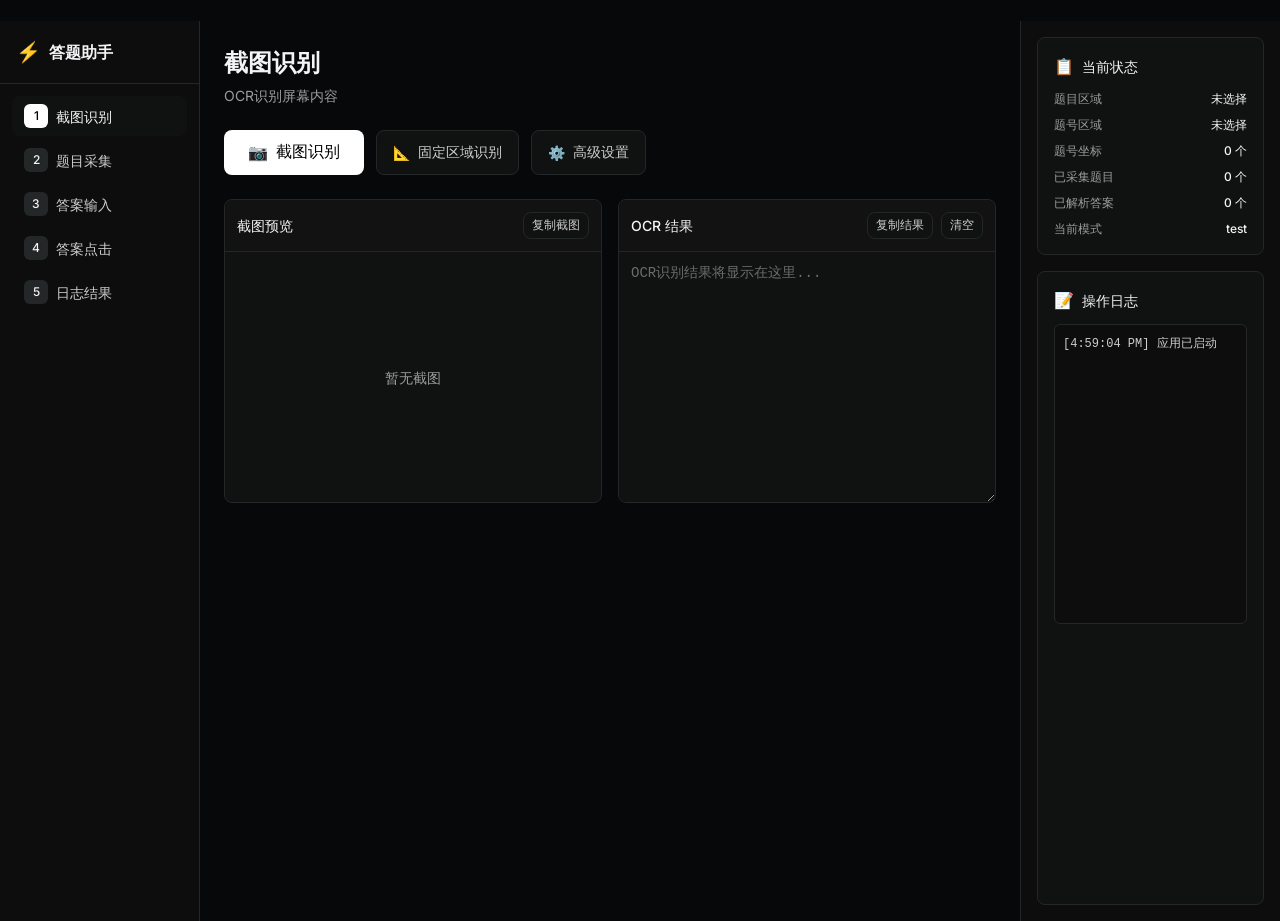
<file: webui/index.html>
﻿﻿﻿﻿﻿﻿﻿﻿﻿﻿﻿﻿﻿﻿﻿﻿﻿﻿﻿<!DOCTYPE html>
<html lang="zh-CN">
<head>
    <meta charset="UTF-8">
    <meta name="viewport" content="width=device-width, initial-scale=1.0">
    <title>答题助手</title>
    <link rel="stylesheet" href="style.css">
    <link rel="preconnect" href="https://fonts.googleapis.com">
    <link rel="preconnect" href="https://fonts.gstatic.com" crossorigin>
    <link href="https://fonts.googleapis.com/css2?family=Inter:wght@400;500;600&display=swap" rel="stylesheet">
</head>
<body>
    <div class="app-container">
        <!-- 左侧导航 -->
        <aside class="sidebar">
            <div class="logo">
                <span class="logo-icon">⚡</span>
                <span class="logo-text">答题助手</span>
            </div>
            <nav class="nav-steps">
                <div class="nav-step active" data-step="1">
                    <span class="step-num">1</span>
                    <span class="step-label">截图识别</span>
                </div>
                <div class="nav-step" data-step="2">
                    <span class="step-num">2</span>
                    <span class="step-label">题目采集</span>
                </div>
                <div class="nav-step" data-step="3">
                    <span class="step-num">3</span>
                    <span class="step-label">答案输入</span>
                </div>
                <div class="nav-step" data-step="4">
                    <span class="step-num">4</span>
                    <span class="step-label">答案点击</span>
                </div>
                <div class="nav-step" data-step="5">
                    <span class="step-num">5</span>
                    <span class="step-label">日志结果</span>
                </div>
            </nav>
        </aside>

        <!-- 主内容区 -->
        <main class="main-content">
            <!-- 步骤1: 截图识别 -->
            <div class="step-content" data-step="1">
                <div class="content-header">
                    <h1>截图识别</h1>
                    <p class="subtitle">OCR识别屏幕内容</p>
                </div>
                
                <div class="ocr-actions">
                    <button class="btn btn-primary btn-large" id="btnCaptureOCR">
                        <span class="btn-icon">📷</span>
                        截图识别
                    </button>
                    <button class="btn btn-secondary" id="btnFixedRegionOCR">
                        <span class="btn-icon">📐</span>
                        固定区域识别
                    </button>
                    <button class="btn btn-secondary" id="btnAdvancedSettings">
                        <span class="btn-icon">⚙️</span>
                        高级设置
                    </button>
                </div>
                
                <div class="advanced-panel" id="advancedPanel" style="display: none;">
                    <div class="panel-header">
                        <span>OCR 设置</span>
                        <button class="btn-close" id="btnCloseAdvanced">&times;</button>
                    </div>
                    <div class="panel-content">
                        <div class="form-group">
                            <label>截图识别 OCR</label>
                            <select class="select-input" id="ocrBackend">
                                <option value="auto" selected>自动选择</option>
                                <option value="rapidocr-onnxruntime">RapidOCR (ONNX)</option>
                                <option value="rapidocr-openvino">RapidOCR (OpenVINO)</option>
                                <option value="windows-ocr">Windows OCR</option>
                            </select>
                        </div>
                        <div class="form-row">
                            <div class="form-group">
                                <label>正文 OCR</label>
                                <select class="select-input" id="textOcrBackend">
                                    <option value="auto" selected>自动选择</option>
                                    <option value="rapidocr-onnxruntime">RapidOCR (ONNX)</option>
                                    <option value="rapidocr-openvino">RapidOCR (OpenVINO)</option>
                                    <option value="windows-ocr">Windows OCR</option>
                                </select>
                            </div>
                            <div class="form-group">
                                <label>题号 OCR</label>
                                <select class="select-input" id="numberOcrBackend">
                                    <option value="auto" selected>自动选择</option>
                                    <option value="rapidocr-onnxruntime">RapidOCR (ONNX)</option>
                                    <option value="rapidocr-openvino">RapidOCR (OpenVINO)</option>
                                    <option value="windows-ocr">Windows OCR</option>
                                </select>
                            </div>
                        </div>
                        <div class="form-row">
                            <div class="form-group">
                                <label>选项 OCR</label>
                                <select class="select-input" id="optionOcrBackend">
                                    <option value="auto" selected>自动选择</option>
                                    <option value="rapidocr-onnxruntime">RapidOCR (ONNX)</option>
                                    <option value="rapidocr-openvino">RapidOCR (OpenVINO)</option>
                                    <option value="windows-ocr">Windows OCR</option>
                                </select>
                            </div>
                            <div class="form-group">
                                <label>解析 OCR</label>
                                <select class="select-input" id="parseOcrBackend">
                                    <option value="auto" selected>自动选择</option>
                                    <option value="rapidocr-onnxruntime">RapidOCR (ONNX)</option>
                                    <option value="rapidocr-openvino">RapidOCR (OpenVINO)</option>
                                    <option value="windows-ocr">Windows OCR</option>
                                </select>
                            </div>
                        </div>
                    </div>
                </div>
                
                <div class="ocr-result-section">
                    <div class="screenshot-preview">
                        <div class="preview-header">
                            <span class="preview-title">截图预览</span>
                            <button class="btn btn-secondary btn-sm" id="btnCopyScreenshot">复制截图</button>
                        </div>
                        <div class="preview-area" id="screenshotPreview">
                            <img id="screenshotPreviewImg" style="max-width: 100%; max-height: 100%; display: none;" />
                            <div class="preview-placeholder" id="screenshotPlaceholder">
                                <span>暂无截图</span>
                            </div>
                        </div>
                    </div>

                    <!-- Step 1 进度条 -->
                    <div id="singleOcrProgress" class="progress-container" style="display: none; margin-bottom: var(--spacing-md);">
                        <div class="progress-bar">
                            <div id="singleOcrProgressFill" class="progress-fill" style="width: 0%; background: var(--color-accent-blue);"></div>
                        </div>
                        <div id="singleOcrProgressText" class="progress-text" style="font-size: var(--font-size-xs); color: var(--color-mute); margin-top: var(--spacing-xs);">正在初始化引擎...</div>
                    </div>

                    <div class="ocr-output">
                        <div class="output-header">
                            <span class="output-title">OCR 结果</span>
                            <div class="output-actions">
                                <button class="btn btn-secondary btn-sm" id="btnCopyResult">复制结果</button>
                                <button class="btn btn-secondary btn-sm" id="btnClearResult">清空</button>
                            </div>
                        </div>
                        <textarea class="ocr-textarea" id="ocrResultText" placeholder="OCR识别结果将显示在这里..."></textarea>
                    </div>
                </div>
            </div>

            <!-- 步骤2: 题目采集 -->
            <div class="step-content" data-step="2" style="display: none;">
                <div class="content-header">
                    <h1>题目采集</h1>
                    <p class="subtitle">采集题目正文和题号坐标</p>
                </div>
                
                <!-- 第一步：区域选择 -->
                <div class="collection-section">
                    <div class="section-header">
                        <span class="section-step">第一步</span>
                        <span class="section-title">区域选择</span>
                    </div>
                    <div class="region-select-actions">
                        <button class="btn btn-primary" id="btnSelectQuestionRegion">选择题目区域</button>
                        <button class="btn btn-secondary" id="btnSelectNumberRegion">选择题号区域</button>
                        <button class="btn btn-secondary" id="btnSaveNumberCapture">保存题号截图</button>
                    </div>
                    <div class="region-status">
                        <div class="region-status-item">
                            <span class="region-status-label">题目区域</span>
                            <span class="region-status-value" id="questionRegionStatus">未选择</span>
                        </div>
                        <div class="region-status-item">
                            <span class="region-status-label">题号区域</span>
                            <span class="region-status-value" id="numberRegionStatus">未选择</span>
                        </div>
                    </div>
                </div>
                
                <!-- 第二步：识别题号 -->
                <div class="collection-section">
                    <div class="section-header">
                        <span class="section-step">第二步</span>
                        <span class="section-title">识别题号</span>
                    </div>
                    <div class="detect-actions">
                        <button class="btn btn-primary" id="btnDetectQuestions">智能识别题号坐标</button>
                        <button class="btn btn-secondary" id="btnManualEditPoint">手动添加/编辑题号</button>
                        <button class="btn btn-success" id="btnInferPoints" title="基于网格数学模型智能补齐缺失的题号">✨ 一键推断补齐缺失题号</button>
                    </div>
                    <div class="progress-section" id="detectProgress" style="display: none;">
                        <div class="progress-bar">
                            <div class="progress-fill" id="detectProgressFill"></div>
                        </div>
                        <div class="progress-text" id="detectProgressText">0 / 0</div>
                    </div>

                    <div class="table-container">
                        <table class="data-table">
                            <thead>
                                <tr>
                                    <th>题号</th>
                                    <th>X</th>
                                    <th>Y</th>
                                    <th>来源</th>
                                    <th>操作</th>
                                </tr>
                            </thead>
                            <tbody id="questionPointsTableBody">
                                <tr><td colspan="5" class="empty-text">暂无数据</td></tr>
                            </tbody>
                        </table>
                    </div>
                </div>
                
                <!-- 第三步：采集题目 -->
                <div class="collection-section">
                    <div class="section-header">
                        <span class="section-step">第三步</span>
                        <span class="section-title">采集题目</span>
                    </div>
                    <div class="collection-controls">
                        <div class="collection-buttons">
                            <button class="btn btn-primary" id="btnStartCollection">开始采集</button>
                            <button class="btn btn-secondary" id="btnParseOptions">解析选项</button>
                            <button class="btn-secondary btn-danger" id="btnStopCollection">停止</button>
                        </div>
                        <div class="collection-options">
                            <label class="checkbox-label">
                                <input type="checkbox" id="chkSaveCapture" checked>
                                <span>保存截图</span>
                            </label>
                            <label class="checkbox-label">
                                <input type="checkbox" id="chkTestMode">
                                <span>测试模式</span>
                            </label>
                            <div class="interval-control">
                                <label>间隔(秒)</label>
                                <input type="number" class="number-input" id="collectionInterval" value="0.4" step="0.1" min="0">
                            </div>
                        </div>
                    </div>

                    <!-- 解析选项进度条 -->
                    <div id="optionParseProgress" class="progress-container" style="display: none; margin-top: var(--spacing-md);">
                        <div class="progress-bar">
                            <div id="optionParseProgressFill" class="progress-fill" style="width: 0%; background: var(--color-accent-green);"></div>
                        </div>
                        <div id="optionParseProgressText" class="progress-text" style="font-size: var(--font-size-xs); color: var(--color-mute); margin-top: var(--spacing-xs);">正在解析选项...</div>
                    </div>

                    <div class="progress-section" id="collectionProgress" style="display: none;">
                        <div class="progress-bar">
                            <div class="progress-fill" id="collectionProgressFill"></div>
                        </div>
                        <div class="progress-text" id="collectionProgressText">0 / 0</div>
                    </div>

                    <div class="table-container">
                        <table class="data-table">
                            <thead>
                                <tr>
                                    <th>index</th>
                                    <th>click_x</th>
                                    <th>click_y</th>
                                    <th>ocr_text</th>
                                    <th>image_path</th>
                                    <th>status</th>
                                </tr>
                            </thead>
                            <tbody id="collectionResultsTableBody">
                                <tr><td colspan="6" class="empty-text">暂无数据</td></tr>
                            </tbody>
                        </table>
                    </div>
                    <div class="export-actions" style="margin-top: 12px;">
                        <button class="btn btn-secondary" id="btnExportQuestions">复制所有题目</button>
                        <button class="btn btn-secondary" id="btnGetAIPrompt">复制AI提示词</button>
                    </div>
                </div>
            </div>

            <!-- 步骤3: 答案输入 -->
            <div class="step-content" data-step="3" style="display: none;">
                <div class="content-header">
                    <h1>答案输入</h1>
                    <p class="subtitle">粘贴答案后点击解析，自动填充到列表</p>
                </div>
                <div class="input-section">
                    <textarea class="answer-textarea" id="answerInput" placeholder="粘贴答案，支持多种格式：
1 A / 1.A / 1、A / 1) A / 1A / 第1题 A / 题目1 A
二-1 ABC / 三-1 正确 / 判断1 对 / Q000021 AD
A B C D / ABCDA (按顺序解析)"></textarea>
                </div>
                <div class="action-bar">
                    <button class="btn btn-primary" id="btnParseAnswers">解析答案</button>
                    <button class="btn btn-secondary" id="btnClearAnswers">清空</button>
                </div>
                <div class="progress-section" id="parseProgress" style="display: none;">
                    <div class="progress-bar">
                        <div class="progress-fill" id="parseProgressFill"></div>
                    </div>
                    <div class="progress-text" id="parseProgressText">0 / 0</div>
                </div>
                <div class="result-section" id="answerResultSection" style="display: none;">
                    <div class="section-title">解析结果</div>
                    <div class="table-container">
                        <table class="data-table">
                            <thead>
                                <tr>
                                    <th>原始输入</th>
                                    <th>匹配题号</th>
                                    <th>标准答案</th>
                                    <th>状态</th>
                                    <th>说明</th>
                                </tr>
                            </thead>
                            <tbody id="answerTableBody"></tbody>
                        </table>
                    </div>
                </div>
            </div>

            <!-- 步骤4: 答案点击 -->
            <div class="step-content" data-step="4" style="display: none;">
                <div class="content-header">
                    <h1>答案点击</h1>
                    <p class="subtitle">基于已解析的答案执行点击</p>
                </div>
                
                <div class="answer-click-controls">
                    <div class="click-buttons">
                        <button class="btn btn-primary" id="btnExecuteAll">执行全部</button>
                        <button class="btn btn-danger" id="btnStopExecution">停止</button>
                    </div>
                    <div class="click-options">
                        <div class="setting-item">
                            <label for="clickModeSelect">
                                <span class="setting-icon">⚙️</span> 点击驱动引擎
                            </label>
                            <select id="clickModeSelect" class="form-control">
                                <option value="physical" selected>物理指针点击</option>
                                <option value="js_inject">内置网页静默</option>
                                <option value="cdp_chrome">外部Chrome静默</option>
                                <option value="win32_msg">Windows后台消息</option>
                            </select>
                        </div>
                        <div class="setting-item">
                            <label for="clickDelay">点击延迟 (秒)</label>
                            <input type="number" id="clickDelay" value="0.15" step="0.05" min="0">
                        </div>
                        <div class="setting-item">
                            <label for="clickInterval">点击间隔 (秒)</label>
                            <input type="number" id="clickInterval" value="0.15" step="0.05" min="0">
                        </div>
                        <label class="checkbox-label">
                            <input type="checkbox" id="chkAnswerTestMode">
                            <span>测试模式</span>
                        </label>
                    </div>
                </div>
                
                <div class="answer-click-progress" id="answerClickProgress" style="display: none;">
                    <div class="progress-bar">
                        <div class="progress-fill" id="answerClickProgressFill"></div>
                    </div>
                    <div class="progress-text" id="answerClickProgressText">0 / 0</div>
                </div>
                
                <div class="table-container">
                    <table class="data-table">
                        <thead>
                            <tr>
                                <th>题号</th>
                                <th>用户答案</th>
                                <th>题号点击坐标</th>
                                <th>选项点击坐标</th>
                                <th>状态</th>
                            </tr>
                            <tr id="answerClickSummary" class="summary-row">
                                <td colspan="5">就绪: 0 | 无答案: 0 | 无坐标: 0 | 需检查: 0</td>
                            </tr>
                        </thead>
                        <tbody id="answerClickTableBody">
                            <tr><td colspan="5" class="empty-text">暂无数据 - 请先在"答案输入"页面解析答案</td></tr>
                        </tbody>
                    </table>
                </div>
            </div>

            <!-- 步骤5: 日志结果 -->
            <div class="step-content" data-step="5" style="display: none;">
                <div class="content-header">
                    <h1>日志结果</h1>
                    <p class="subtitle">操作日志和执行结果</p>
                </div>
                <div class="log-content" id="logContent">
                    <div class="log-empty">暂无日志</div>
                </div>
            </div>
        </main>

        <!-- 右侧状态面板 -->
        <aside class="status-panel">
            <div class="status-card">
                <div class="status-header">
                    <span class="status-icon">📋</span>
                    <span>当前状态</span>
                </div>
                <div class="status-content">
                    <div class="status-item">
                        <span class="status-label">题目区域</span>
                        <span class="status-value" id="stateQuestionRegion">未选择</span>
                    </div>
                    <div class="status-item">
                        <span class="status-label">题号区域</span>
                        <span class="status-value" id="stateNumberRegion">未选择</span>
                    </div>
                    <div class="status-item">
                        <span class="status-label">题号坐标</span>
                        <span class="status-value" id="stateNumberCoords">0 个</span>
                    </div>
                    <div class="status-item">
                        <span class="status-label">已采集题目</span>
                        <span class="status-value" id="stateCollectedQuestions">0 个</span>
                    </div>
                    <div class="status-item">
                        <span class="status-label">已解析答案</span>
                        <span class="status-value" id="stateParsedAnswers">0 个</span>
                    </div>
                    <div class="status-item">
                        <span class="status-label">当前模式</span>
                        <span class="status-value" id="stateMode">测试</span>
                    </div>
                </div>
            </div>

            <div class="status-card log-card">
                <div class="status-header">
                    <span class="status-icon">📝</span>
                    <span>操作日志</span>
                </div>
                <div class="log-mini" id="miniLog"></div>
            </div>
        </aside>
    </div>

    <div id="captureOverlay" class="capture-overlay" style="display: none;">
        <div class="capture-container">
            <div class="capture-toolbar">
                <span class="capture-title">拖拽选择截图区域</span>
                <button class="capture-btn capture-btn-cancel" onclick="cancelCapture()">取消 (Esc)</button>
                <button class="capture-btn capture-btn-confirm" onclick="confirmCapture()">确认识别</button>
            </div>
            <div class="capture-viewport" id="captureViewport">
                <img id="captureImage" class="capture-image" />
                <div id="selectionBox" class="selection-box" style="display: none;">
                    <div class="selection-handle nw"></div>
                    <div class="selection-handle ne"></div>
                    <div class="selection-handle sw"></div>
                    <div class="selection-handle se"></div>
                </div>
            </div>
        </div>
    </div>

    <!-- 手动编辑题号坐标的模态框 -->
    <div class="modal-overlay" id="pointModalOverlay" style="display: none;">
        <div class="modal-dialog">
            <div class="modal-header">
                <h3 id="pointModalTitle">手动添加/编辑题号</h3>
                <button class="modal-close-btn" id="btnClosePointModal">&times;</button>
            </div>
            <div class="modal-body">
                <div class="form-group">
                    <label for="inputPointNo">题号</label>
                    <input type="number" class="text-input" id="inputPointNo" min="1" placeholder="输入题号（如 1, 2, 3...）" />
                </div>
                <div class="form-row">
                    <div class="form-group">
                        <label for="inputPointX">X 坐标</label>
                        <input type="number" class="text-input" id="inputPointX" placeholder="X 坐标" step="1" />
                    </div>
                    <div class="form-group">
                        <label for="inputPointY">Y 坐标</label>
                        <input type="number" class="text-input" id="inputPointY" placeholder="Y 坐标" step="1" />
                    </div>
                </div>
                <div class="form-group">
                    <button class="btn btn-secondary btn-block" id="btnGetMousePos">
                        🎯 监听快捷键 (按 Home 键获取)
                    </button>
                </div>
            </div>
            <div class="modal-footer">
                <button class="btn btn-secondary" id="btnCancelPointModal">取消</button>
                <button class="btn btn-primary" id="btnConfirmPointModal">确认</button>
            </div>
        </div>
    </div>

    <script src="app.js"></script>
</body>
</html>
</file>
<file: webui/style.css>
:root {
    --color-canvas: #07080a;
    --color-surface: #0d0d0d;
    --color-surface-elevated: #101111;
    --color-surface-card: #121212;
    --color-hairline: #242728;
    --color-hairline-soft: rgba(255,255,255,0.08);
    --color-hairline-strong: rgba(255,255,255,0.16);
    
    --color-ink: #f4f4f6;
    --color-body: #cdcdcd;
    --color-mute: #9c9c9d;
    --color-ash: #6a6b6c;
    --color-stone: #434345;
    
    --color-primary: #ffffff;
    --color-primary-pressed: #e8e8e8;
    --color-on-primary: #000000;
    
    --color-accent-blue: #57c1ff;
    --color-accent-blue-soft: rgba(87,193,255,0.15);
    --color-accent-green: #59d499;
    --color-accent-green-soft: rgba(89,212,153,0.15);
    --color-accent-red: #ff6161;
    --color-accent-red-soft: rgba(255,97,97,0.15);
    --color-accent-yellow: #ffc533;
    --color-accent-yellow-soft: rgba(255,197,51,0.15);
    
    --font-family: 'Inter', -apple-system, BlinkMacSystemFont, 'Segoe UI', sans-serif;
    --font-size-xs: 12px;
    --font-size-sm: 14px;
    --font-size-base: 16px;
    --font-size-lg: 18px;
    --font-size-xl: 20px;
    --font-size-2xl: 24px;
    
    --spacing-xs: 4px;
    --spacing-sm: 8px;
    --spacing-md: 12px;
    --spacing-lg: 16px;
    --spacing-xl: 24px;
    --spacing-2xl: 32px;
    
    --radius-sm: 6px;
    --radius-md: 8px;
    --radius-lg: 10px;
    --radius-xl: 16px;
}

* {
    margin: 0;
    padding: 0;
    box-sizing: border-box;
}

body {
    font-family: var(--font-family);
    font-size: var(--font-size-sm);
    color: var(--color-body);
    background-color: var(--color-canvas);
    line-height: 1.5;
    -webkit-font-smoothing: antialiased;
}

.app-container {
    display: flex;
    height: 100vh;
    overflow: hidden;
}

.sidebar {
    width: 200px;
    background-color: var(--color-surface);
    border-right: 1px solid var(--color-hairline);
    display: flex;
    flex-direction: column;
    flex-shrink: 0;
}

.logo {
    display: flex;
    align-items: center;
    gap: var(--spacing-sm);
    padding: var(--spacing-lg);
    border-bottom: 1px solid var(--color-hairline);
}

.logo-icon {
    font-size: var(--font-size-xl);
}

.logo-text {
    font-size: var(--font-size-base);
    font-weight: 600;
    color: var(--color-ink);
}

.nav-steps {
    display: flex;
    flex-direction: column;
    padding: var(--spacing-md);
    gap: var(--spacing-xs);
}

.nav-step {
    display: flex;
    align-items: center;
    gap: var(--spacing-sm);
    padding: var(--spacing-sm) var(--spacing-md);
    border-radius: var(--radius-md);
    cursor: pointer;
    transition: all 0.15s ease;
}

.nav-step:hover {
    background-color: var(--color-surface-elevated);
}

.nav-step.active {
    background-color: var(--color-surface-elevated);
}

.step-num {
    width: 24px;
    height: 24px;
    display: flex;
    align-items: center;
    justify-content: center;
    border-radius: var(--radius-sm);
    background-color: var(--color-hairline);
    font-size: var(--font-size-xs);
    font-weight: 500;
    color: var(--color-ink);
}

.nav-step.active .step-num {
    background-color: var(--color-primary);
    color: var(--color-on-primary);
}

.step-label {
    font-size: var(--font-size-sm);
    color: var(--color-body);
}

.nav-step.active .step-label {
    color: var(--color-ink);
    font-weight: 500;
}

.main-content {
    flex: 1;
    display: flex;
    flex-direction: column;
    overflow: hidden;
    min-width: 0;
}

.step-content {
    flex: 1;
    padding: var(--spacing-xl);
    overflow-y: auto;
}

.content-header {
    margin-bottom: var(--spacing-xl);
}

.content-header h1 {
    font-size: var(--font-size-2xl);
    font-weight: 600;
    color: var(--color-ink);
    margin-bottom: var(--spacing-xs);
}

.subtitle {
    font-size: var(--font-size-sm);
    color: var(--color-mute);
}

.action-bar {
    display: flex;
    gap: var(--spacing-md);
    margin-bottom: var(--spacing-xl);
}

.btn {
    display: inline-flex;
    align-items: center;
    justify-content: center;
    padding: var(--spacing-sm) var(--spacing-lg);
    border-radius: var(--radius-md);
    font-size: var(--font-size-sm);
    font-weight: 500;
    cursor: pointer;
    transition: all 0.15s ease;
    border: none;
    outline: none;
}

.btn-primary {
    background-color: var(--color-primary);
    color: var(--color-on-primary);
}

.btn-primary:hover {
    background-color: var(--color-primary-pressed);
}

.btn-secondary {
    background-color: var(--color-surface-elevated);
    color: var(--color-body);
    border: 1px solid var(--color-hairline);
}

.btn-secondary:hover {
    background-color: var(--color-surface-card);
    color: var(--color-ink);
}

.btn-danger {
    background-color: var(--color-accent-red-soft);
    color: var(--color-accent-red);
    border: 1px solid var(--color-accent-red);
}

.btn-danger:hover {
    background-color: var(--color-accent-red);
    color: white;
}

.answer-list-section {
    margin-top: var(--spacing-lg);
}

.answer-list-header {
    display: grid;
    grid-template-columns: 80px 1fr;
    gap: var(--spacing-md);
    padding: var(--spacing-sm) var(--spacing-md);
    background-color: var(--color-surface-card);
    border: 1px solid var(--color-hairline);
    border-bottom: none;
    border-radius: var(--radius-sm) var(--radius-sm) 0 0;
    font-size: var(--font-size-xs);
    color: var(--color-mute);
    font-weight: 500;
}

.answer-list {
    background-color: var(--color-surface-elevated);
    border: 1px solid var(--color-hairline);
    border-radius: 0 0 var(--radius-sm) var(--radius-sm);
    max-height: 400px;
    overflow-y: auto;
}

.answer-row {
    display: grid;
    grid-template-columns: 80px 1fr;
    gap: var(--spacing-md);
    padding: var(--spacing-xs) var(--spacing-md);
    border-bottom: 1px solid var(--color-hairline-soft);
    align-items: center;
}

.answer-row:last-child {
    border-bottom: none;
}

.answer-row:hover {
    background-color: var(--color-surface-card);
}

.answer-no {
    font-size: var(--font-size-sm);
    color: var(--color-body);
    font-weight: 500;
}

.answer-input {
    width: 100%;
    padding: var(--spacing-xs) var(--spacing-sm);
    background-color: var(--color-surface);
    border: 1px solid var(--color-hairline);
    border-radius: var(--radius-sm);
    color: var(--color-ink);
    font-size: var(--font-size-sm);
    font-family: 'JetBrains Mono', 'Consolas', monospace;
    outline: none;
    transition: border-color 0.2s;
}

.answer-input:focus {
    border-color: var(--color-accent-blue);
}

.answer-input::placeholder {
    color: var(--color-ash);
}

.form-row {
    display: grid;
    grid-template-columns: 1fr 1fr;
    gap: var(--spacing-lg);
}

.answer-click-controls {
    display: flex;
    justify-content: space-between;
    align-items: center;
    margin-bottom: var(--spacing-lg);
    flex-wrap: wrap;
    gap: var(--spacing-md);
}

.click-buttons {
    display: flex;
    gap: var(--spacing-md);
}

.click-options {
    display: flex;
    align-items: center;
    gap: var(--spacing-lg);
}

.answer-click-progress {
    margin-bottom: var(--spacing-lg);
}

.status-success {
    color: var(--color-accent-green);
}

.status-error {
    color: var(--color-accent-red);
}

.status-warning {
    color: var(--color-accent-yellow);
}

.status-muted {
    color: var(--color-mute);
}

.btn:disabled {
    opacity: 0.5;
    cursor: not-allowed;
}

.region-preview {
    display: grid;
    grid-template-columns: repeat(2, 1fr);
    gap: var(--spacing-lg);
    margin-bottom: var(--spacing-xl);
}

.region-card {
    background-color: var(--color-surface-elevated);
    border: 1px solid var(--color-hairline);
    border-radius: var(--radius-md);
    padding: var(--spacing-lg);
}

.region-title {
    font-size: var(--font-size-sm);
    font-weight: 500;
    color: var(--color-ink);
    margin-bottom: var(--spacing-sm);
}

.region-info {
    font-size: var(--font-size-sm);
    color: var(--color-mute);
    font-family: 'JetBrains Mono', 'Consolas', monospace;
}

.capture-hint {
    background-color: var(--color-surface-card);
    border: 1px solid var(--color-hairline);
    border-radius: var(--radius-md);
    padding: var(--spacing-lg);
}

.capture-hint p {
    color: var(--color-mute);
    font-size: var(--font-size-sm);
}

.section-title {
    font-size: var(--font-size-sm);
    font-weight: 500;
    color: var(--color-ink);
    margin-bottom: var(--spacing-md);
}

.table-container {
    background-color: var(--color-surface-elevated);
    border: 1px solid var(--color-hairline);
    border-radius: var(--radius-md);
    overflow: hidden;
    max-height: 400px;
    overflow-y: auto;
}

.data-table {
    width: 100%;
    border-collapse: collapse;
}

.data-table th,
.data-table td {
    padding: var(--spacing-sm) var(--spacing-md);
    text-align: left;
    border-bottom: 1px solid var(--color-hairline);
}

.data-table th {
    background-color: var(--color-surface-card);
    font-weight: 500;
    font-size: var(--font-size-xs);
    color: var(--color-mute);
    position: sticky;
    top: 0;
}

.data-table td {
    font-size: var(--font-size-xs);
    color: var(--color-body);
}

.data-table tr:last-child td {
    border-bottom: none;
}

.empty-text {
    text-align: center;
    color: var(--color-mute);
    padding: var(--spacing-xl) !important;
}

.input-section {
    margin-bottom: var(--spacing-lg);
}

.answer-textarea {
    width: 100%;
    min-height: 200px;
    padding: var(--spacing-md);
    background-color: var(--color-surface-elevated);
    border: 1px solid var(--color-hairline);
    border-radius: var(--radius-md);
    color: var(--color-body);
    font-family: 'JetBrains Mono', 'Consolas', monospace;
    font-size: var(--font-size-sm);
    resize: vertical;
    outline: none;
}

.answer-textarea:focus {
    border-color: var(--color-primary);
}

.answer-textarea::placeholder {
    color: var(--color-ash);
}

.execute-controls {
    display: flex;
    gap: var(--spacing-lg);
    margin-bottom: var(--spacing-xl);
}

.control-group {
    display: flex;
    flex-direction: column;
    gap: var(--spacing-xs);
}

.control-group label {
    font-size: var(--font-size-xs);
    color: var(--color-mute);
}

.select-input,
.number-input {
    padding: var(--spacing-sm) var(--spacing-md);
    background-color: var(--color-surface-elevated);
    border: 1px solid var(--color-hairline);
    border-radius: var(--radius-sm);
    color: var(--color-body);
    font-size: var(--font-size-sm);
    outline: none;
}

.select-input:focus,
.number-input:focus {
    border-color: var(--color-primary);
}

.execute-progress {
    background-color: var(--color-surface-elevated);
    border: 1px solid var(--color-hairline);
    border-radius: var(--radius-md);
    padding: var(--spacing-lg);
}

.progress-bar {
    height: 8px;
    background-color: var(--color-surface-card);
    border-radius: var(--radius-sm);
    overflow: hidden;
    margin-bottom: var(--spacing-sm);
}

.progress-fill {
    height: 100%;
    background-color: var(--color-accent-green);
    width: 0%;
    transition: width 0.3s ease;
}

.progress-text {
    font-size: var(--font-size-sm);
    color: var(--color-mute);
    text-align: center;
}

.log-content {
    background-color: var(--color-surface-elevated);
    border: 1px solid var(--color-hairline);
    border-radius: var(--radius-md);
    padding: var(--spacing-lg);
    min-height: 300px;
    max-height: 500px;
    overflow-y: auto;
    font-family: 'JetBrains Mono', 'Consolas', monospace;
    font-size: var(--font-size-xs);
}

.log-empty {
    color: var(--color-mute);
    text-align: center;
    padding: var(--spacing-xl);
}

.log-line {
    padding: var(--spacing-xs) 0;
    border-bottom: 1px solid var(--color-hairline-soft);
}

.log-line:last-child {
    border-bottom: none;
}

.log-line.info {
    color: var(--color-body);
}

.log-line.success {
    color: var(--color-accent-green);
}

.log-line.error {
    color: var(--color-accent-red);
}

.log-line.warning {
    color: var(--color-accent-yellow);
}

.status-panel {
    width: 260px;
    background-color: var(--color-surface);
    border-left: 1px solid var(--color-hairline);
    padding: var(--spacing-lg);
    display: flex;
    flex-direction: column;
    gap: var(--spacing-lg);
    overflow-y: auto;
    flex-shrink: 0;
}

.status-card {
    background-color: var(--color-surface-elevated);
    border: 1px solid var(--color-hairline);
    border-radius: var(--radius-md);
    padding: var(--spacing-lg);
}

.status-header {
    display: flex;
    align-items: center;
    gap: var(--spacing-sm);
    color: var(--color-ink);
    font-weight: 500;
    margin-bottom: var(--spacing-md);
    font-size: var(--font-size-sm);
}

.status-icon {
    font-size: var(--font-size-base);
}

.status-content {
    display: flex;
    flex-direction: column;
    gap: var(--spacing-sm);
}

.status-item {
    display: flex;
    justify-content: space-between;
    align-items: center;
}

.status-label {
    color: var(--color-mute);
    font-size: var(--font-size-xs);
}

.status-value {
    color: var(--color-ink);
    font-weight: 500;
    font-size: var(--font-size-xs);
}

.status-success {
    color: var(--color-accent-green);
}

.status-error {
    color: var(--color-accent-red);
}

.log-card {
    flex: 1;
    min-height: 200px;
    display: flex;
    flex-direction: column;
}

.log-card .status-content {
    flex: 1;
    display: flex;
    flex-direction: column;
}

.log-mini {
    flex: 1;
    background-color: var(--color-surface);
    border: 1px solid var(--color-hairline);
    border-radius: var(--radius-sm);
    padding: var(--spacing-sm);
    min-height: 150px;
    max-height: 300px;
    overflow-y: auto;
    font-size: var(--font-size-xs);
    font-family: 'JetBrains Mono', 'Consolas', monospace;
    user-select: text;
    cursor: text;
}

.log-mini .log-line {
    padding: 2px 0;
    border: none;
    user-select: text;
}

::-webkit-scrollbar {
    width: 8px;
    height: 8px;
}

::-webkit-scrollbar-track {
    background: var(--color-surface);
}

/* 模态框样式 */
.modal-overlay {
    position: fixed;
    top: 0;
    left: 0;
    right: 0;
    bottom: 0;
    background-color: rgba(0, 0, 0, 0.5);
    display: flex;
    align-items: center;
    justify-content: center;
    z-index: 10000;
}

.modal-dialog {
    background-color: var(--color-surface);
    border-radius: var(--radius-lg);
    width: 90%;
    max-width: 480px;
    box-shadow: 0 20px 60px rgba(0, 0, 0, 0.3);
}

.modal-header {
    display: flex;
    align-items: center;
    justify-content: space-between;
    padding: var(--spacing-lg) var(--spacing-lg) var(--spacing-md);
    border-bottom: 1px solid var(--color-hairline);
}

.modal-header h3 {
    margin: 0;
    font-size: var(--font-size-md);
    font-weight: 600;
    color: var(--color-ink);
}

.modal-close-btn {
    background: none;
    border: none;
    font-size: 24px;
    color: var(--color-mute);
    cursor: pointer;
    line-height: 1;
    padding: 4px 8px;
}

.modal-close-btn:hover {
    color: var(--color-body);
}

.modal-body {
    padding: var(--spacing-lg);
}

.modal-footer {
    display: flex;
    gap: var(--spacing-sm);
    justify-content: flex-end;
    padding: var(--spacing-md) var(--spacing-lg) var(--spacing-lg);
    border-top: 1px solid var(--color-hairline);
}

::-webkit-scrollbar-thumb {
    background: var(--color-hairline);
    border-radius: var(--radius-sm);
}

::-webkit-scrollbar-thumb:hover {
    background: var(--color-stone);
}

.btn-large {
    padding: var(--spacing-md) var(--spacing-xl);
    font-size: var(--font-size-base);
    height: auto;
}

.btn-icon {
    margin-right: var(--spacing-sm);
}

.btn-sm {
    padding: var(--spacing-xs) var(--spacing-sm);
    font-size: var(--font-size-xs);
}

.ocr-actions {
    display: flex;
    gap: var(--spacing-md);
    margin-bottom: var(--spacing-xl);
}

.advanced-panel {
    background-color: var(--color-surface-elevated);
    border: 1px solid var(--color-hairline);
    border-radius: var(--radius-md);
    margin-bottom: var(--spacing-xl);
}

.panel-header {
    display: flex;
    justify-content: space-between;
    align-items: center;
    padding: var(--spacing-md);
    border-bottom: 1px solid var(--color-hairline);
    font-weight: 500;
    color: var(--color-ink);
}

.btn-close {
    background: none;
    border: none;
    font-size: 20px;
    color: var(--color-mute);
    cursor: pointer;
    padding: 0;
    line-height: 1;
}

.btn-close:hover {
    color: var(--color-ink);
}

.capture-overlay {
    position: fixed;
    top: 0;
    left: 0;
    right: 0;
    bottom: 0;
    background: rgba(0, 0, 0, 0.9);
    z-index: 9999;
    display: flex;
    flex-direction: column;
}

.capture-container {
    flex: 1;
    display: flex;
    flex-direction: column;
    padding: 0;
}

.capture-toolbar {
    display: flex;
    align-items: center;
    justify-content: space-between;
    padding: 12px 20px;
    background: #2a2a2a;
    border-bottom: 1px solid #444;
}

.capture-title {
    color: #fff;
    font-size: 14px;
    font-weight: 500;
}

.capture-btn {
    padding: 8px 16px;
    border: none;
    border-radius: 4px;
    font-size: 13px;
    cursor: pointer;
    transition: background 0.2s;
}

.capture-btn-cancel {
    background: #555;
    color: #fff;
    margin-right: 10px;
}

.capture-btn-cancel:hover {
    background: #666;
}

.capture-btn-confirm {
    background: #4CAF50;
    color: #fff;
}

.capture-btn-confirm:hover {
    background: #45a049;
}

.capture-viewport {
    flex: 1;
    overflow: auto;
    display: flex;
    align-items: center;
    justify-content: center;
    background: #1a1a1a;
    position: relative;
}

.capture-image {
    max-width: 100%;
    max-height: 100%;
    object-fit: contain;
    user-select: none;
    -webkit-user-drag: none;
}

.selection-box {
    position: absolute;
    border: 2px solid #4CAF50;
    background: rgba(76, 175, 80, 0.2);
    cursor: move;
}

.selection-handle {
    position: absolute;
    width: 10px;
    height: 10px;
    background: #4CAF50;
    border: 1px solid #fff;
}

.selection-handle.nw {
    top: -5px;
    left: -5px;
    cursor: nw-resize;
}

.selection-handle.ne {
    top: -5px;
    right: -5px;
    cursor: ne-resize;
}

.selection-handle.sw {
    bottom: -5px;
    left: -5px;
    cursor: sw-resize;
}

.selection-handle.se {
    bottom: -5px;
    right: -5px;
    cursor: se-resize;
}

.panel-content {
    padding: var(--spacing-lg);
}

.form-group {
    display: flex;
    flex-direction: column;
    gap: var(--spacing-xs);
}

.form-group label {
    font-size: var(--font-size-xs);
    color: var(--color-mute);
}

.ocr-result-section {
    display: grid;
    grid-template-columns: 1fr 1fr;
    gap: var(--spacing-lg);
}

.screenshot-preview,
.ocr-output {
    background-color: var(--color-surface-elevated);
    border: 1px solid var(--color-hairline);
    border-radius: var(--radius-md);
    overflow: hidden;
}

.preview-header,
.output-header {
    display: flex;
    justify-content: space-between;
    align-items: center;
    padding: var(--spacing-md);
    border-bottom: 1px solid var(--color-hairline);
    background-color: var(--color-surface-card);
}

.preview-title,
.output-title {
    font-size: var(--font-size-sm);
    font-weight: 500;
    color: var(--color-ink);
}

.output-actions {
    display: flex;
    gap: var(--spacing-sm);
}

.preview-area {
    height: 250px;
    display: flex;
    align-items: center;
    justify-content: center;
    padding: var(--spacing-md);
}

.preview-placeholder {
    color: var(--color-mute);
    font-size: var(--font-size-sm);
}

.ocr-textarea {
    width: 100%;
    min-height: 250px;
    padding: var(--spacing-md);
    background-color: var(--color-surface-elevated);
    border: none;
    color: var(--color-body);
    font-family: 'JetBrains Mono', 'Consolas', monospace;
    font-size: var(--font-size-sm);
    resize: vertical;
    outline: none;
}

.ocr-textarea::placeholder {
    color: var(--color-ash);
}

.collection-section {
    background-color: var(--color-surface-elevated);
    border: 1px solid var(--color-hairline);
    border-radius: var(--radius-md);
    padding: var(--spacing-lg);
    margin-bottom: var(--spacing-lg);
}

.collection-section .section-header {
    display: flex;
    align-items: center;
    gap: var(--spacing-md);
    margin-bottom: var(--spacing-lg);
}

.section-step {
    background-color: var(--color-accent-blue-soft);
    color: var(--color-accent-blue);
    padding: var(--spacing-xs) var(--spacing-sm);
    border-radius: var(--radius-sm);
    font-size: var(--font-size-xs);
    font-weight: 500;
}

.region-select-actions,
.detect-actions {
    display: flex;
    gap: var(--spacing-md);
    margin-bottom: var(--spacing-lg);
}

.region-status {
    display: flex;
    gap: var(--spacing-lg);
}

.region-status-item {
    display: flex;
    flex-direction: column;
    gap: var(--spacing-xs);
}

.region-status-label {
    font-size: var(--font-size-xs);
    color: var(--color-mute);
}

.region-status-value {
    font-size: var(--font-size-sm);
    color: var(--color-body);
}

.collection-controls {
    display: flex;
    justify-content: space-between;
    align-items: center;
    margin-bottom: var(--spacing-lg);
    flex-wrap: wrap;
    gap: var(--spacing-md);
}

.collection-buttons {
    display: flex;
    gap: var(--spacing-md);
}

.collection-options {
    display: flex;
    align-items: center;
    gap: var(--spacing-lg);
}

.checkbox-label {
    display: flex;
    align-items: center;
    gap: var(--spacing-xs);
    font-size: var(--font-size-sm);
    color: var(--color-body);
    cursor: pointer;
}

.checkbox-label input[type="checkbox"] {
    width: 16px;
    height: 16px;
    accent-color: var(--color-primary);
}

.interval-control {
    display: flex;
    align-items: center;
    gap: var(--spacing-xs);
}

.interval-control label {
    font-size: var(--font-size-xs);
    color: var(--color-mute);
}

.interval-control .number-input {
    width: 70px;
}

.progress-section {
    margin-bottom: var(--spacing-lg);
}

.btn-danger {
    background-color: var(--color-accent-red-soft);
    color: var(--color-accent-red);
    border: 1px solid var(--color-accent-red);
}

.btn-danger:hover {
    background-color: var(--color-accent-red);
    color: white;
}
</file>
